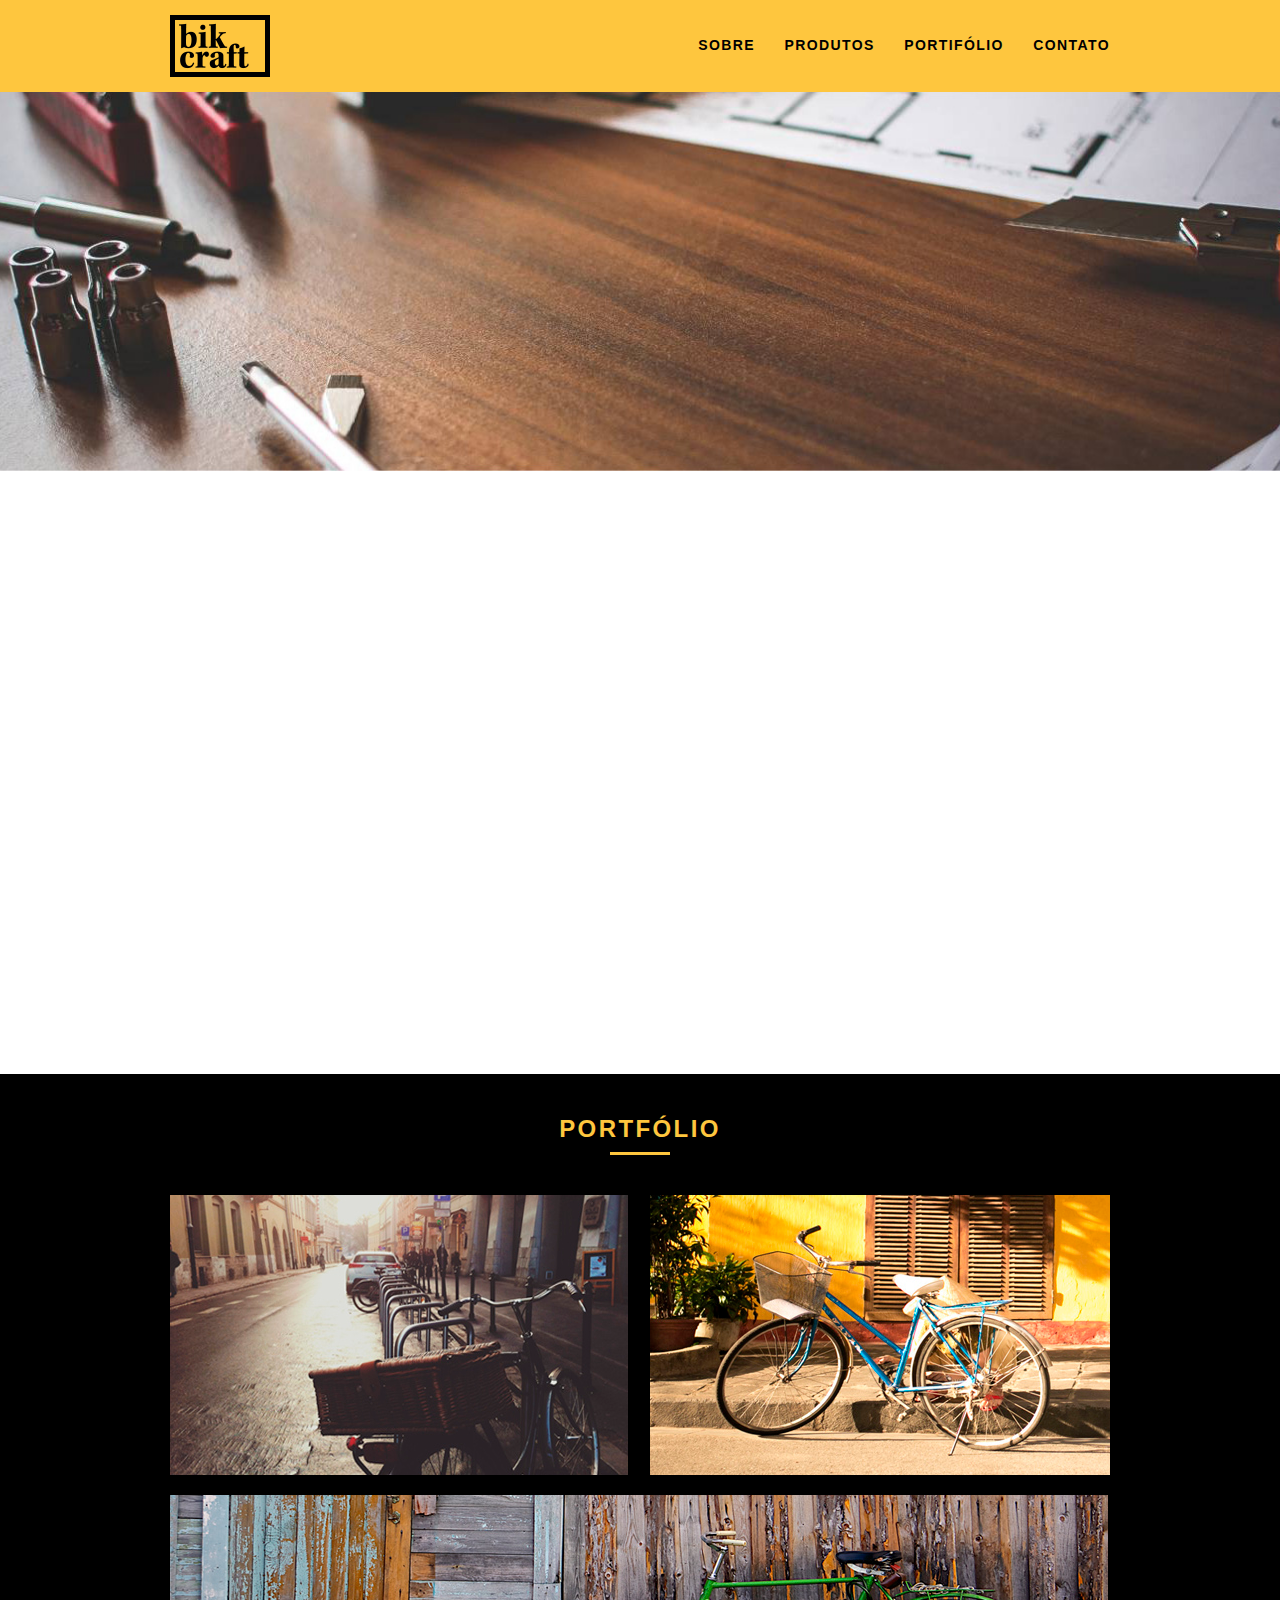
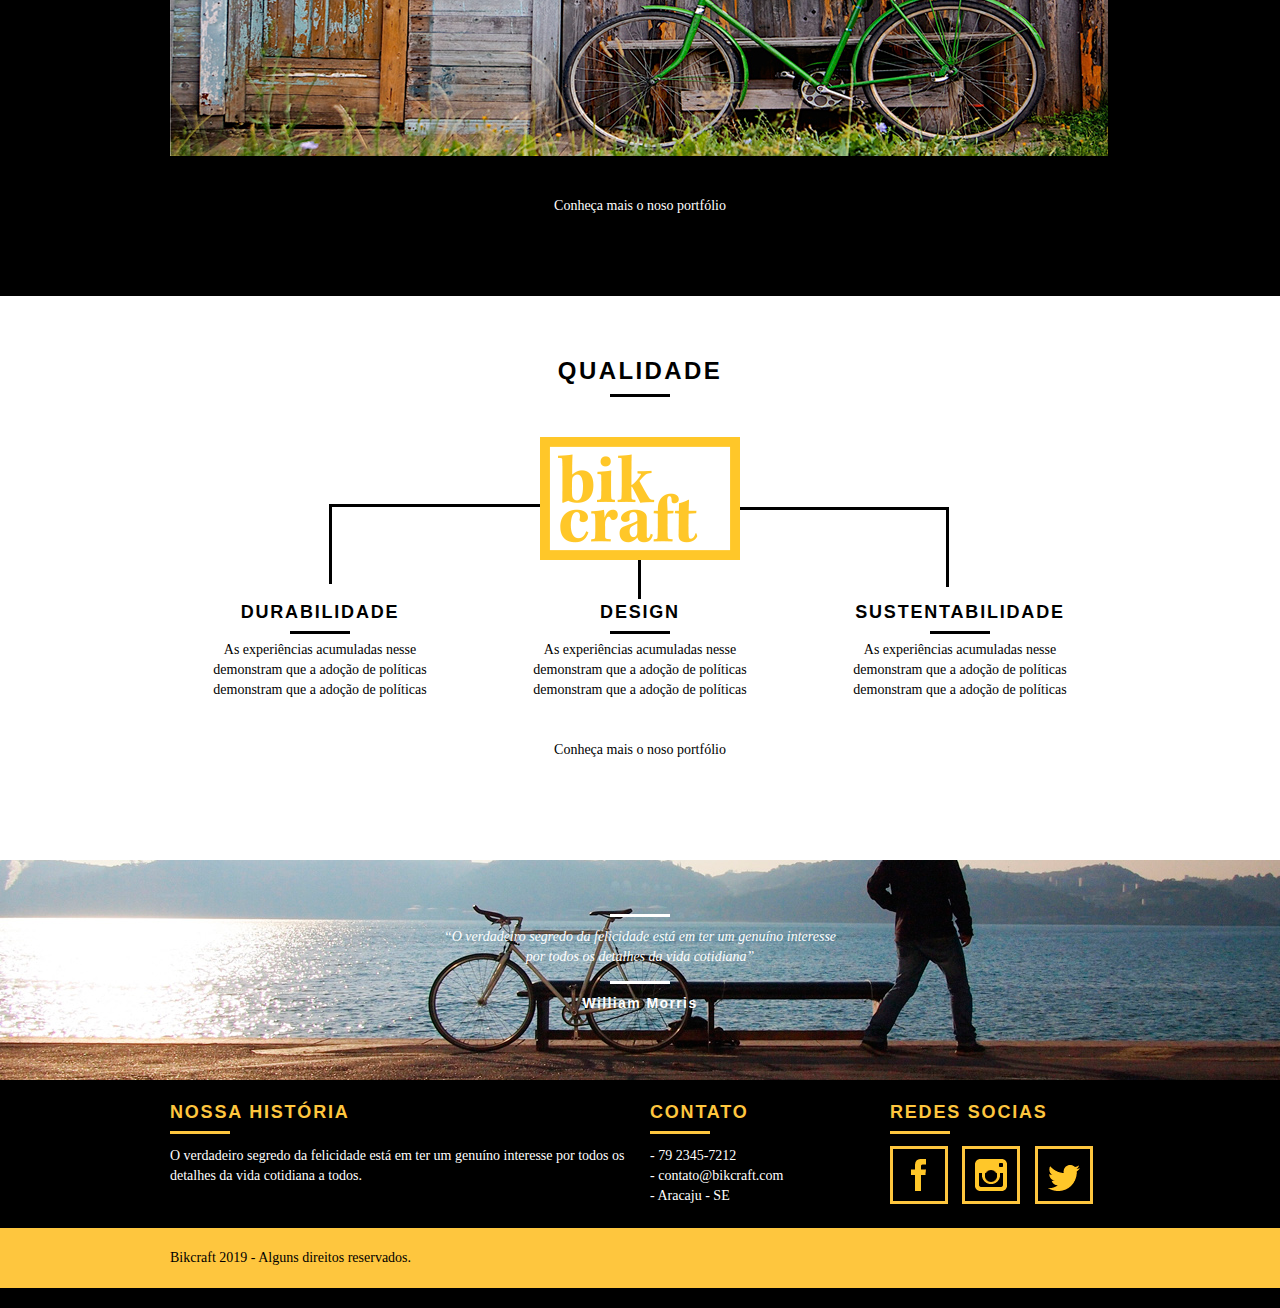
<file: index.html>
<!DOCTYPE html>
<html lang="pt-br">

<head>
    <meta charset="UTF-8">
    <meta name="viewport" content="width=device-width, initial-scale=1.0">
    <meta http-equiv="X-UA-Compatible" content="ie=edge">
    <title>Bikcraft - Bicicletas Personalizadas</title>
    <meta name="description" content="Compre a sua bicicleta personalizada na Bikcraft. 
    Possuímos modelos Passeio, Retrô e Esporte.">

    <meta property="og:type" content="website">
    <meta property="og:title" content="Bikcraft">
    <meta property="og:description" content="Compre a sua bicicleta personalizada na Bikcraft. 
    Possuímos modelos Passeio, Retrô e Esporte.">
    <meta property="og:url" content="http://Bikcraft.com">
    <meta property="og:image" content="http://Bikcraft.com/img/og-image">

    <meta name="viewport" content="width=device-width, initial-scale=1">

    <link rel="shortcut icon" type="image/x-icon" href="img/favicon.png">

    <link rel="stylesheet" type="text/css" href="css/style.css">
    <script src="js/libs/modernizr.custom.45655.js"></script>

</head>

<body>

    <header class="header">

        <div class="container">

            <a class="grid-4" href="index.html">
                <img src="img/bikcraft.png" alt="bikcraft">
            </a>

            <nav class=" grid-12 header_menu">
                <ul>
                    <li><a href="sobre.html">Sobre</a></li>
                    <li><a href="produtos.html">Produtos</a></li>
                    <li><a href="portfolio.html">Portifólio</a></li>
                    <li><a href="contato.html">Contato</a></li>
                </ul>
            </nav>
        </div>
    </header>

    <section class="introducao">

        <div class="container">
            <h1>Bicicletas Feitas a mão</h1>
            <blockquote class="quote-externo animated-blockquote fadeInDown">
                <p>“Não tenha nada em sua casa que você
                    não considere útil ou acredita ser bonito”</p>

                <cite>William Morris</cite>
            </blockquote>
            <a href="produtos.html" class="btn">Orçamento</a>
        </div>
    </section>

    <section class=" produtos container animar">
        <h2 class="subtitulo">Produtos</h2>
        <ul class="produtos_lista">

            <li class="grid-1-3">
                <div class="produtos_icone">
                    <img src="img/produtos/passeio.png" alt="Bikcraft passeio">
                </div>
                <h3>Passeio</h3>
                <p>As experiências acumuladas nesse demonstram que a adoção de políticas </p>
            </li>

            <li class="grid-1-3">
                <div class="produtos_icone">
                    <img src="img/produtos/esporte.png" alt="Bikcraft Esporte">
                </div>
                <h3>Esporte</h3>
                <p>As experiências acumuladas nesse demonstram que a adoção de políticas</p>
            </li>

            <li class="grid-1-3">
                <div class="produtos_icone">
                    <img src="img/produtos/retro.png" alt="Bikcraft Retro">
                </div>
                <h3>Retro</h3>
                <p>As experiências acumuladas nesse demonstram que a adoção de políticas</p>
            </li>

        </ul>

        <div class="call">
            <p>Clique aqui e veja os detalhes dos produtos</p>
            <a href="produtos.html" class="btn btn-preto">Produtos</a>
        </div>
    </section>
    <!-- Fecha Produtos -->

    <section class="portfolio">
        <div class="container">
            <h2 class="subtitulo">Portfólio</h2>
            <ul class="portfolio_lista">
                <li>
                    <div class="grid-8"><img src="img/portfolio/retro.jpg" alt="Bicicleta retro"></div>
                    <div class="grid-8"><img src="img/portfolio/passeio.jpg" alt="Bicicleta passeio"></div>
                    <div class="grid-16"><img src="img/portfolio/esporte.jpg" alt="Bicicleta esporte"></div>
                </li>
            </ul>

            <div class="call">
                <p>Conheça mais o noso portfólio</p>
                <a href="portfolio.html" class="btn">Portfólio</a>
            </div>

        </div>
    </section>

    <!--QUALIDADE -->

    <section class="qualidade container">
        <h2 class="subtitulo">Qualidade</h2>
        <img src="img/bikcraft-qualidade.png" alt="Qualidade">
        <ul class="qualidade_lista">
            <li class="grid-1-3">
                <h3>Durabilidade</h3>
                <p>As experiências acumuladas nesse demonstram que a adoção de políticas demonstram que a adoção de
                    políticas</p>
            </li>
            <li class="grid-1-3">
                <h3>Design</h3>
                <p>As experiências acumuladas nesse demonstram que a adoção de políticas demonstram que a adoção de
                    políticas</p>
            </li>
            <li class="grid-1-3">
                <h3>Sustentabilidade</h3>
                <p>As experiências acumuladas nesse demonstram que a adoção de políticas demonstram que a adoção de
                    políticas</p>
            </li>
        </ul>
        <div class="call">
            <p>Conheça mais o noso portfólio</p>
            <a href="sobre.html" class="btn btn-preto">Sobre</a>
        </div>
    </section>

    <div class="quebra">
        <blockquote class="quote-externo container">
            <p>“O verdadeiro segredo da felicidade está em ter um genuíno
                interesse por todos os detalhes da vida cotidiana”</p>
            <cite>William Morris</cite>
        </blockquote>
    </div>

    <footer>
        <div class="footer">

            <div class="container">

                <div class="grid-8 footer_historia">
                    <h3>Nossa História</h3>
                    <p>O verdadeiro segredo da felicidade está
                        em ter um genuíno interesse por todos
                        os detalhes da vida cotidiana a todos.</p>
                </div>

                <div class="grid-4 footer_contato">
                    <h3>Contato</h3>
                    <ul>
                        <li>- 79 2345-7212</li>
                        <li>- contato@bikcraft.com</li>
                        <li>- Aracaju - SE </li>
                    </ul>
                </div>
                <div class="grid-4 footer_redes">
                    <h3>Redes Socias</h3>
                    <ul>
                        <li><a href="http://facebook.com" target="_blank">
                                <img src="img/redes-sociais/facebook.png" alt="Facebook"></a></li>

                        <li><a href="http://instagram.com" target="_blank">
                                <img src="img/redes-sociais/instagram.png" alt="Instagram"></a></li>

                        <li><a href="http://twitter.com" target="_blank">
                                <img src="img/redes-sociais/twitter.png" alt="Twitter"></a></li>
                    </ul>
                </div>
            </div>

            <div class="copy">
                <div class="container">
                    <p class="grid-16">Bikcraft 2019 - Alguns direitos reservados.</p>
                </div>
            </div>
        </div>
    </footer>

    <!--JavaScript-->

    <script src="//ajax.googleapis.com/ajax/libs/jquery/1.11.2/jquery.min.js"></script>
    <script>window.jQuery || document.write('<script src="js/libs/jquery-1.11.2.min.js"><\/script>')</script>
    <script src="js/plugins.js"></script>
    <script src="js/main.js"></script>

</body>

</html>
</file>
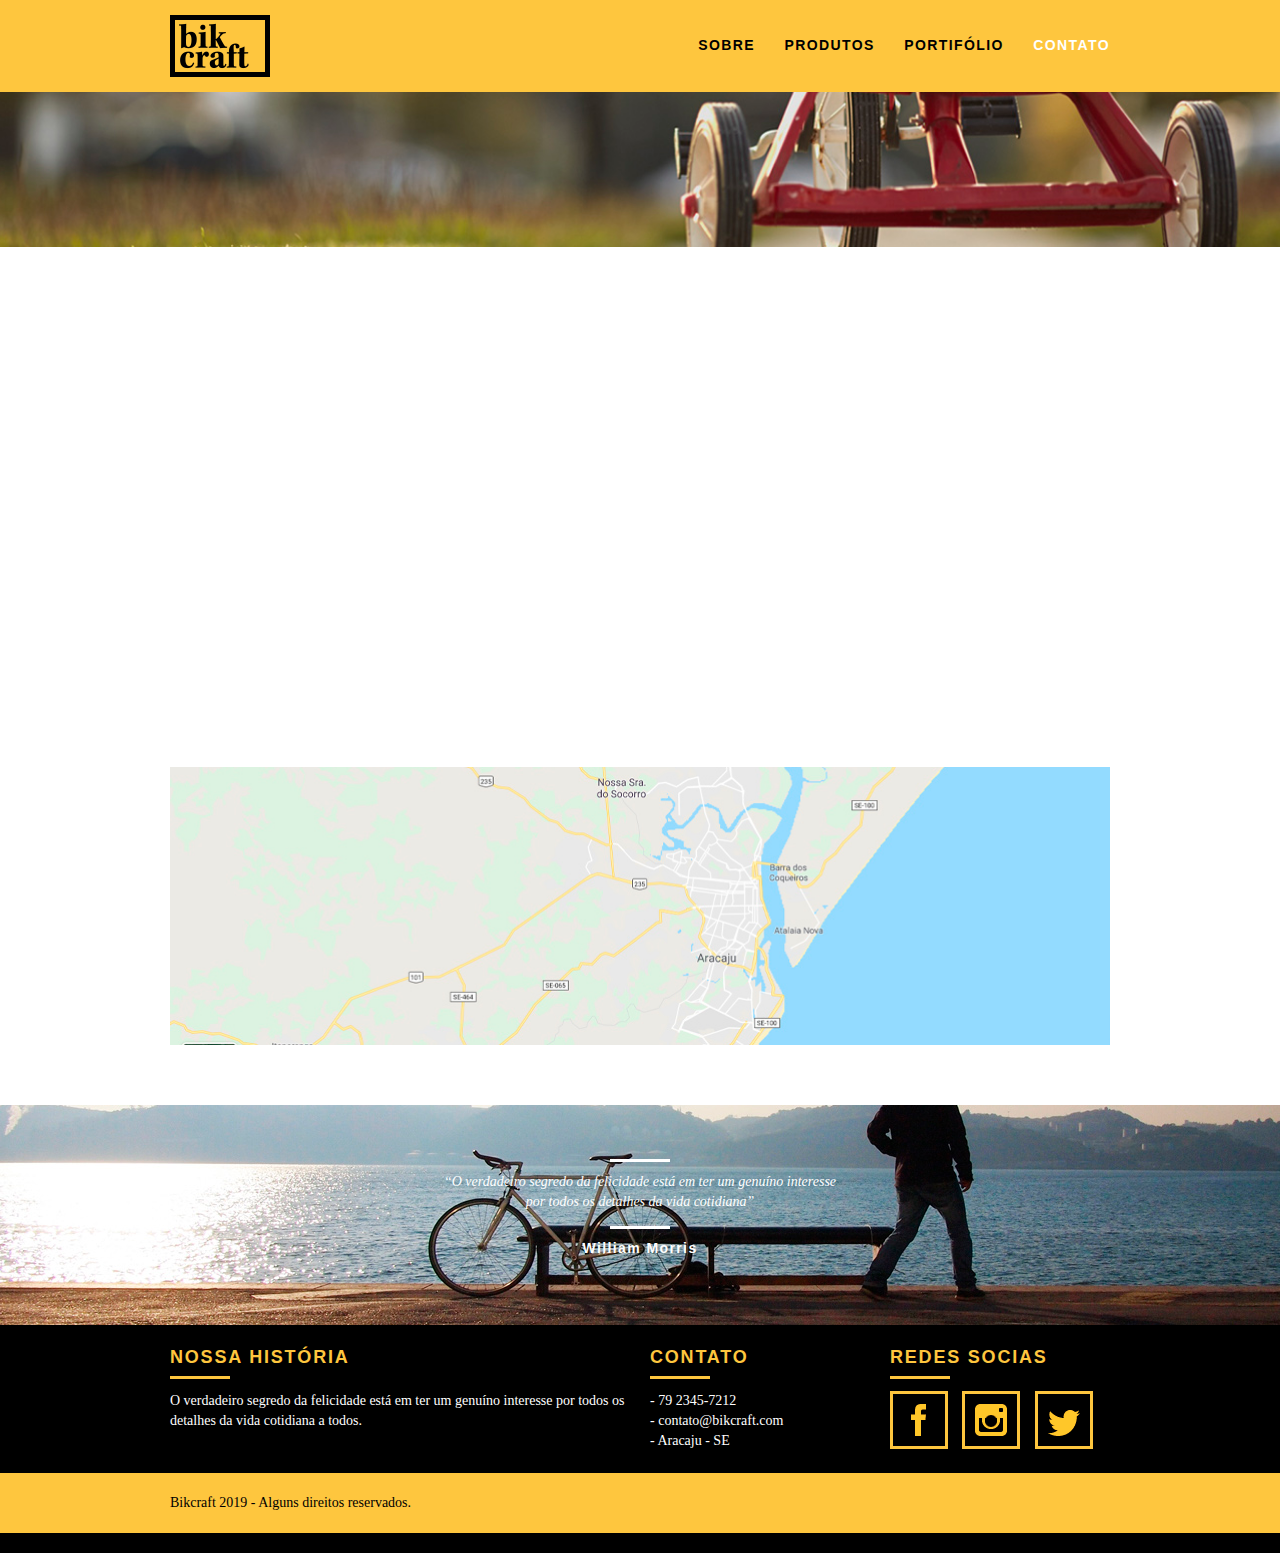
<file: contato.html>
<!DOCTYPE html>
<html lang="pt-br">

<head>
    <meta charset="UTF-8">
    <meta name="viewport" content="width=device-width, initial-scale=1.0">
    <meta http-equiv="X-UA-Compatible" content="ie=edge">
    <title>Bikcraft - Contato - 79 2345-7212</title>
    <meta name="description" content="Compre a sua bicicleta personalizada na Bikcraft. 
    Possuímos modelos Passeio, Retrô e Esporte.">

    <meta property="og:type" content="website">
    <meta property="og:title" content="Bikcraft - Contato - 79 2345-7212">
    <meta property="og:description" content="Compre a sua bicicleta personalizada na Bikcraft. 
    Possuímos modelos Passeio, Retrô e Esporte.">
    <meta property="og:url" content="http://Bikcraft.com/portfolio.html">
    <meta property="og:image" content="http://Bikcraft.com/img/og-image">

    <meta name="viewport" content="width=device-width, initial-scale=1">

    <link rel="shortcut icon" type="image/x-icon" href="img/favicon.png">

    <link rel="stylesheet" href="css/style.css">
    <script src="js/libs/modernizr.custom.45655.js"></script>
</head>

<body>

    <header class="header">

        <div class="container">

            <a class="grid-4" href="index.html">
                <img src="img/bikcraft.png" alt="bikcraft">
            </a>

            <nav class=" grid-12 header_menu">
                <ul>
                    <li><a href="sobre.html">Sobre</a></li>
                    <li><a href="produtos.html">Produtos</a></li>
                    <li><a href="portfolio.html">Portifólio</a></li>
                    <li><a href="contato.html" class="menu_ativo">Contato</a></li>
                </ul>
            </nav>
        </div>
    </header>

    <section class="introducao-interna interna_contato">

        <div class="container">
            <h1>Contato</h1>
            <p>Conheça todos os nossos produtos</p>
        </div>
    </section>


    <section class=" container contato animar-interno">
        <form action="" id="form_orcamento" class="grid-8 contato_form">
            <label for="nome">Nome</label>
            <input type="text" id="nome">
            <label for="email">E-mail</label>
            <input type="text" id="email">
            <label for="telefone">Telefone</label>
            <input type="text" id="telefone">
            <label for="espec">Especificações</label>
            <textarea name="" id="espec" cols="30" rows="10"></textarea>
            <button type="submit" class="btn btn-preto">Enviar</button>
        </form>

        <div class="grid-8 contato_dados">
            <h3>Dados</h3>
            <span>+79-9333-1111</span>
            <span>orçamento@bikcraft.com</span>
            <span>Rua São Pedro - Centro</span>
            <span>Aracaju - SE - Brasil</span>

            <h3>Redes Socias</h3>
            <ul>
                <li><a href="http://facebook.com" target="_blank">
                        <img src="img/redes-sociais/facebook.png" alt="Facebook"></a></li>

                <li><a href="http://instagram.com" target="_blank">
                        <img src="img/redes-sociais/instagram.png" alt="Instagram"></a></li>

                <li><a href="http://twitter.com" target="_blank">
                        <img src="img/redes-sociais/twitter.png" alt="Twitter"></a></li>
            </ul>
        </div>
    </section>

    <section class="container contato_mapa">
        <a href="http://google.com" target="_blank">
            <img src="img/mapa-contato.jpg" alt="Endereço Bikcraft" class="grid-16"></a>
    </section>

    <div class="quebra">
        <blockquote class="quote-externo container">
            <p>“O verdadeiro segredo da felicidade está em ter um genuíno
                interesse por todos os detalhes da vida cotidiana”</p>
            <cite>William Morris</cite>
        </blockquote>
    </div>

    <footer>
        <div class="footer">

            <div class="container">

                <div class="grid-8 footer_historia">
                    <h3>Nossa História</h3>
                    <p>O verdadeiro segredo da felicidade está
                        em ter um genuíno interesse por todos
                        os detalhes da vida cotidiana a todos.</p>
                </div>

                <div class="grid-4 footer_contato">
                    <h3>Contato</h3>
                    <ul>
                        <li>- 79 2345-7212</li>
                        <li>- contato@bikcraft.com</li>
                        <li>- Aracaju - SE </li>
                    </ul>
                </div>
                <div class="grid-4 footer_redes">
                    <h3>Redes Socias</h3>
                    <ul>
                        <li><a href="http://facebook.com" target="_blank">
                                <img src="img/redes-sociais/facebook.png" alt="Facebook"></a></li>

                        <li><a href="http://instagram.com" target="_blank">
                                <img src="img/redes-sociais/instagram.png" alt="Instagram"></a></li>

                        <li><a href="http://twitter.com" target="_blank">
                                <img src="img/redes-sociais/twitter.png" alt="Twitter"></a></li>
                    </ul>
                </div>
            </div>

            <div class="copy">
                <div class="container">
                    <p class="grid-16">Bikcraft 2019 - Alguns direitos reservados.</p>
                </div>
            </div>
        </div>
    </footer>

    <!--JavaScript-->
    <script src="//ajax.googleapis.com/ajax/libs/jquery/1.11.2/jquery.min.js"></script>
    <script>window.jQuery || document.write('<script src="js/libs/jquery-1.11.2.min.js"><\/script>')</script>
    <script src="js/plugins.js"></script>
    <script src="js/main.js"></script>
</body>

</html>
</file>
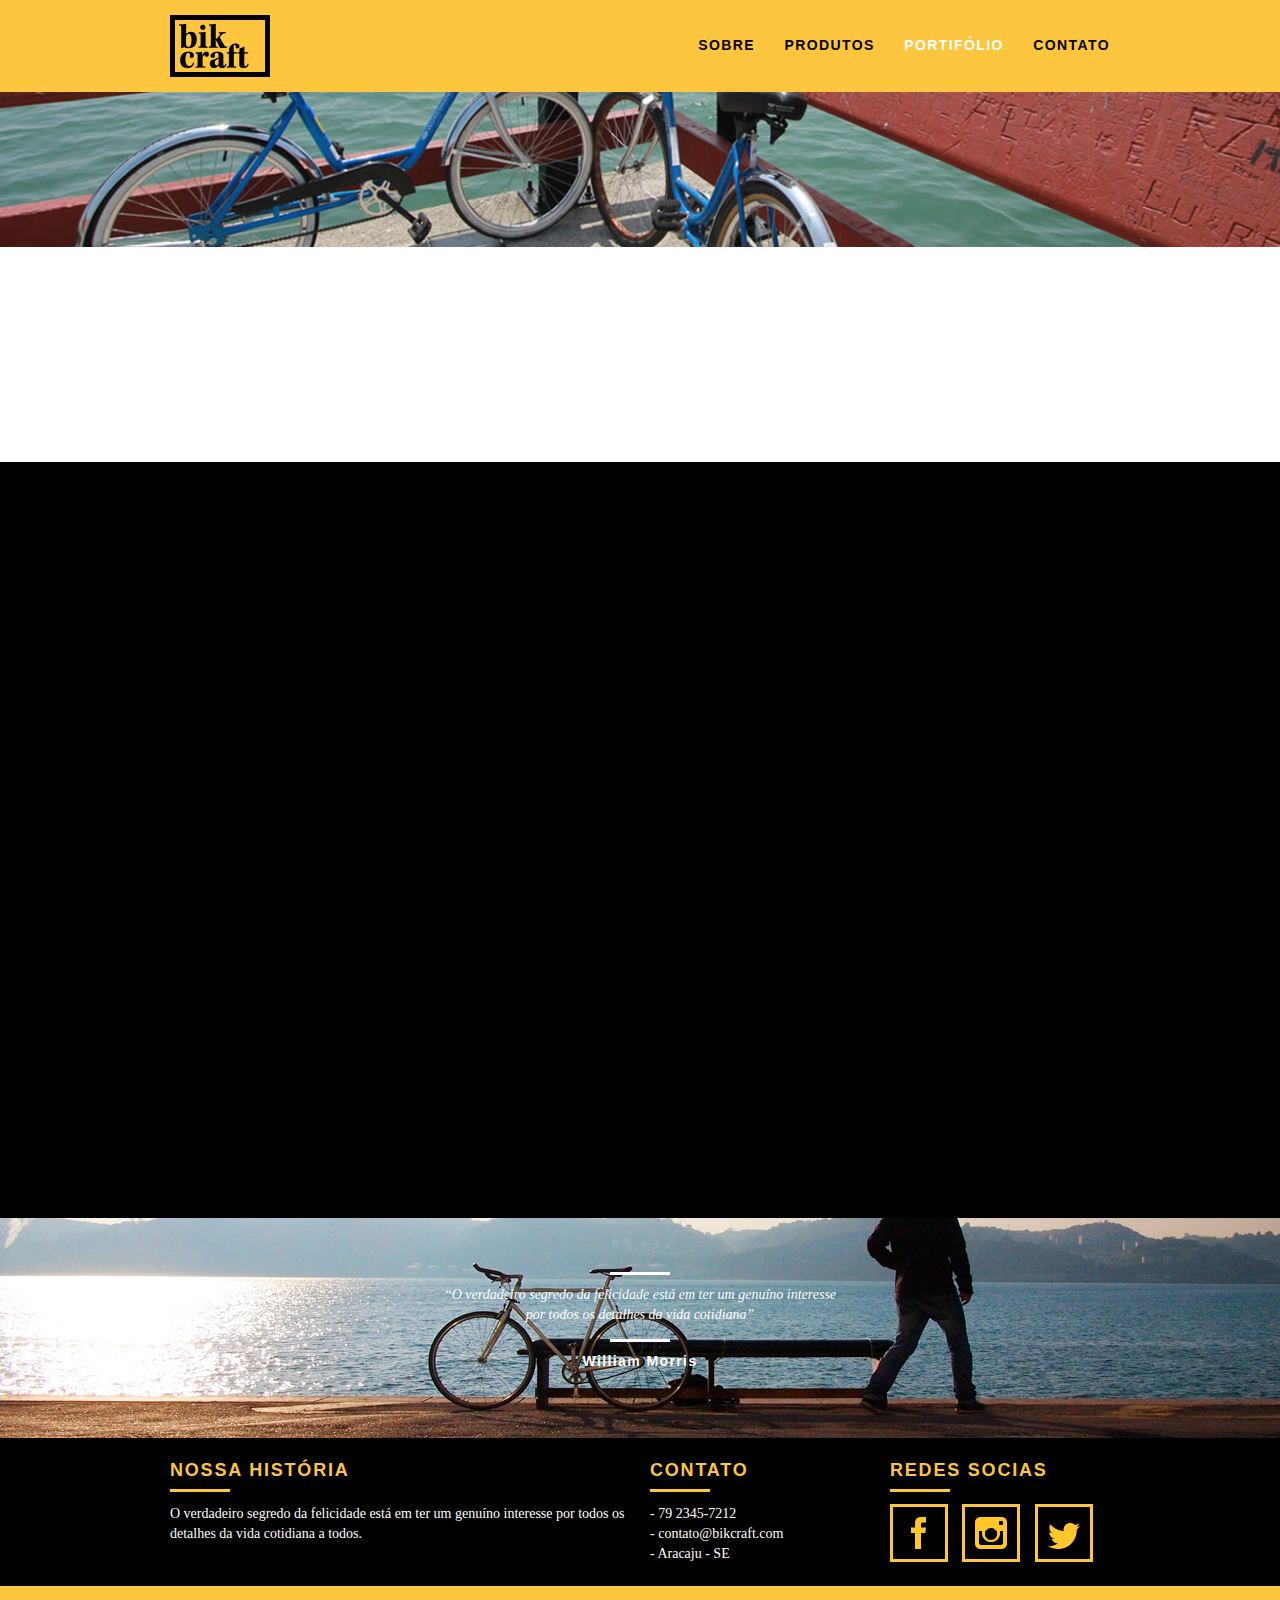
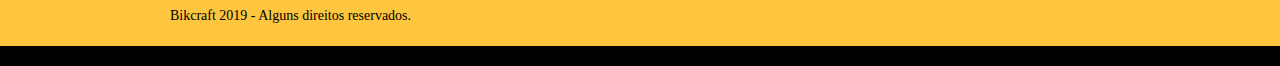
<file: portfolio.html>
<!DOCTYPE html>
<html lang="pt-br">

<head>
    <meta charset="UTF-8">
    <meta name="viewport" content="width=device-width, initial-scale=1.0">
    <meta http-equiv="X-UA-Compatible" content="ie=edge">
    <title>Bikcraft - Conheça o Portfólio de clientes</title>
    <meta name="description" content="Compre a sua bicicleta personalizada na Bikcraft. 
    Possuímos modelos Passeio, Retrô e Esporte.">

    <meta property="og:type" content="website">
    <meta property="og:title" content="Bikcraft - Conheça o Portfólio de clientes">
    <meta property="og:description" content="Compre a sua bicicleta personalizada na Bikcraft. 
    Possuímos modelos Passeio, Retrô e Esporte.">
    <meta property="og:url" content="http://Bikcraft.com/portfolio.html">
    <meta property="og:image" content="http://Bikcraft.com/img/og-image">

    <meta name="viewport" content="width=device-width, initial-scale=1">

    <link rel="shortcut icon" type="image/x-icon" href="img/favicon.png">

    <link rel="stylesheet" href="css/style.css">
    <script src="js/libs/modernizr.custom.45655.js"></script>
</head>

<body>

    <header class="header">

        <div class="container">

            <a class="grid-4" href="index.html">
                <img src="img/bikcraft.png" alt="bikcraft">
            </a>

            <nav class=" grid-12 header_menu">
                <ul>
                    <li><a href="sobre.html">Sobre</a></li>
                    <li><a href="produtos.html">Produtos</a></li>
                    <li><a href="portfolio.html" class="menu_ativo">Portifólio</a></li>
                    <li><a href="contato.html">Contato</a></li>
                </ul>
            </nav>
        </div>
    </header>

    <section class="introducao-interna interna_portfolio">

        <div class="container">
            <h1>Portfólio</h1>
            <p>Conheça os projetos que amamos mostrar</p>
        </div>
    </section>

    <section class="container animar-interno">
        <ul class="rslides">
            <li>
                <blockquote class="quote_clientes">
                    <p>A maioria do empenho em analisar a hegemonia do ambiente político nos obriga à análise do
                        levantamento das
                        variáveis
                        envolvidas a contribuição de um grupo.</p>
                    <cite>Barbara Moss</cite>
                </blockquote>
            </li>

            <li>
                <blockquote class="quote_clientes">
                    <p>Em analisar a hegemonia do ambiente político nos obriga à análise do levantamento das
                        variáveis
                        envolvidas a contribuição de um grupo.</p>
                    <cite>Julia Fanssois</cite>
                </blockquote>
            </li>

            <li>
                <blockquote class="quote_clientes">
                    <p>O ambiente politico empenho em analisar a hegemonia do ambiente político nos obriga à análise do
                        levantamento das envolvidas a contribuição de um grupo.</p>
                    <cite>Jilton Pinheiro</cite>
                </blockquote>
            </li>
        </ul>
    </section>


    <section class="portfolio">
        <div class="container animar">
            <h2 class="subtitulo">Portfólio</h2>
            <ul class="portfolio_lista rslides_portfolio">
                <li>
                    <div class="grid-8"><img src="img/portfolio/retro.jpg" alt="Bicicleta retro"></div>
                    <div class="grid-8"><img src="img/portfolio/passeio.jpg" alt="Bicicleta passeio"></div>
                    <div class="grid-16"><img src="img/portfolio/esporte.jpg" alt="Bicicleta esporte"></div>
                </li>
                <li>
                    <div class="grid-8"><img src="img/portfolio/passeio.jpg" alt="Bicicleta passeio"></div>
                    <div class="grid-8"><img src="img/portfolio/retro.jpg" alt="Bicicleta retro"></div>
                    <div class="grid-16"><img src="img/portfolio/esporte.jpg" alt="Bicicleta esporte"></div>
                </li>
            </ul>
        </div>
    </section>



    <div class="quebra">
        <blockquote class="quote-externo container">
            <p>“O verdadeiro segredo da felicidade está em ter um genuíno
                interesse por todos os detalhes da vida cotidiana”</p>
            <cite>William Morris</cite>
        </blockquote>
    </div>

    <footer>
        <div class="footer">

            <div class="container">

                <div class="grid-8 footer_historia">
                    <h3>Nossa História</h3>
                    <p>O verdadeiro segredo da felicidade está
                        em ter um genuíno interesse por todos
                        os detalhes da vida cotidiana a todos.</p>
                </div>

                <div class="grid-4 footer_contato">
                    <h3>Contato</h3>
                    <ul>
                        <li>- 79 2345-7212</li>
                        <li>- contato@bikcraft.com</li>
                        <li>- Aracaju - SE </li>
                    </ul>
                </div>
                <div class="grid-4 footer_redes">
                    <h3>Redes Socias</h3>
                    <ul>
                        <li><a href="http://facebook.com" target="_blank">
                                <img src="img/redes-sociais/facebook.png" alt="Facebook"></a></li>

                        <li><a href="http://instagram.com" target="_blank">
                                <img src="img/redes-sociais/instagram.png" alt="Instagram"></a></li>

                        <li><a href="http://twitter.com" target="_blank">
                                <img src="img/redes-sociais/twitter.png" alt="Twitter"></a></li>
                    </ul>
                </div>
            </div>

            <div class="copy">
                <div class="container">
                    <p class="grid-16">Bikcraft 2019 - Alguns direitos reservados.</p>
                </div>
            </div>
        </div>
    </footer>

    <!--JavaScript-->

    <script src="//ajax.googleapis.com/ajax/libs/jquery/1.11.2/jquery.min.js"></script>
    <script>window.jQuery || document.write('<script src="js/libs/jquery-1.11.2.min.js"><\/script>')</script>
    <script src="js/plugins.js"></script>
    <script src="js/main.js"></script>



</body>

</html>
</file>
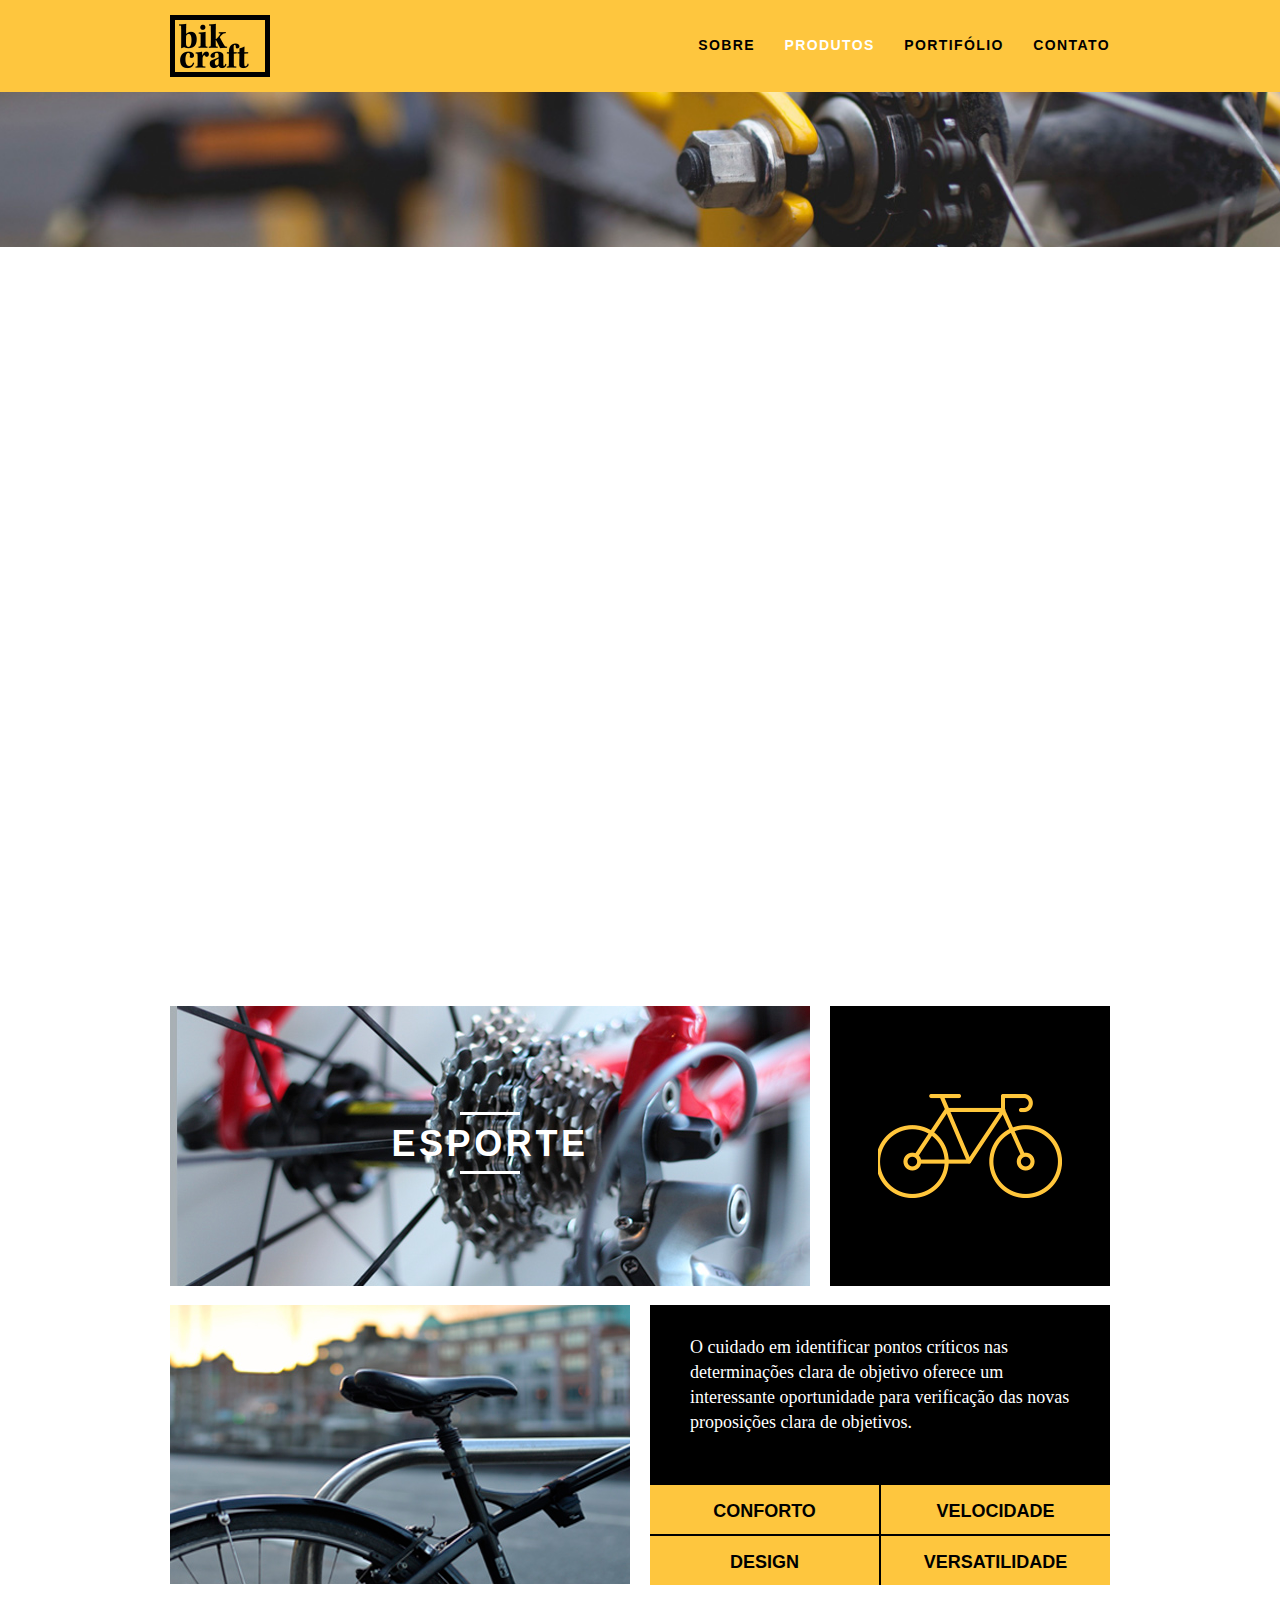
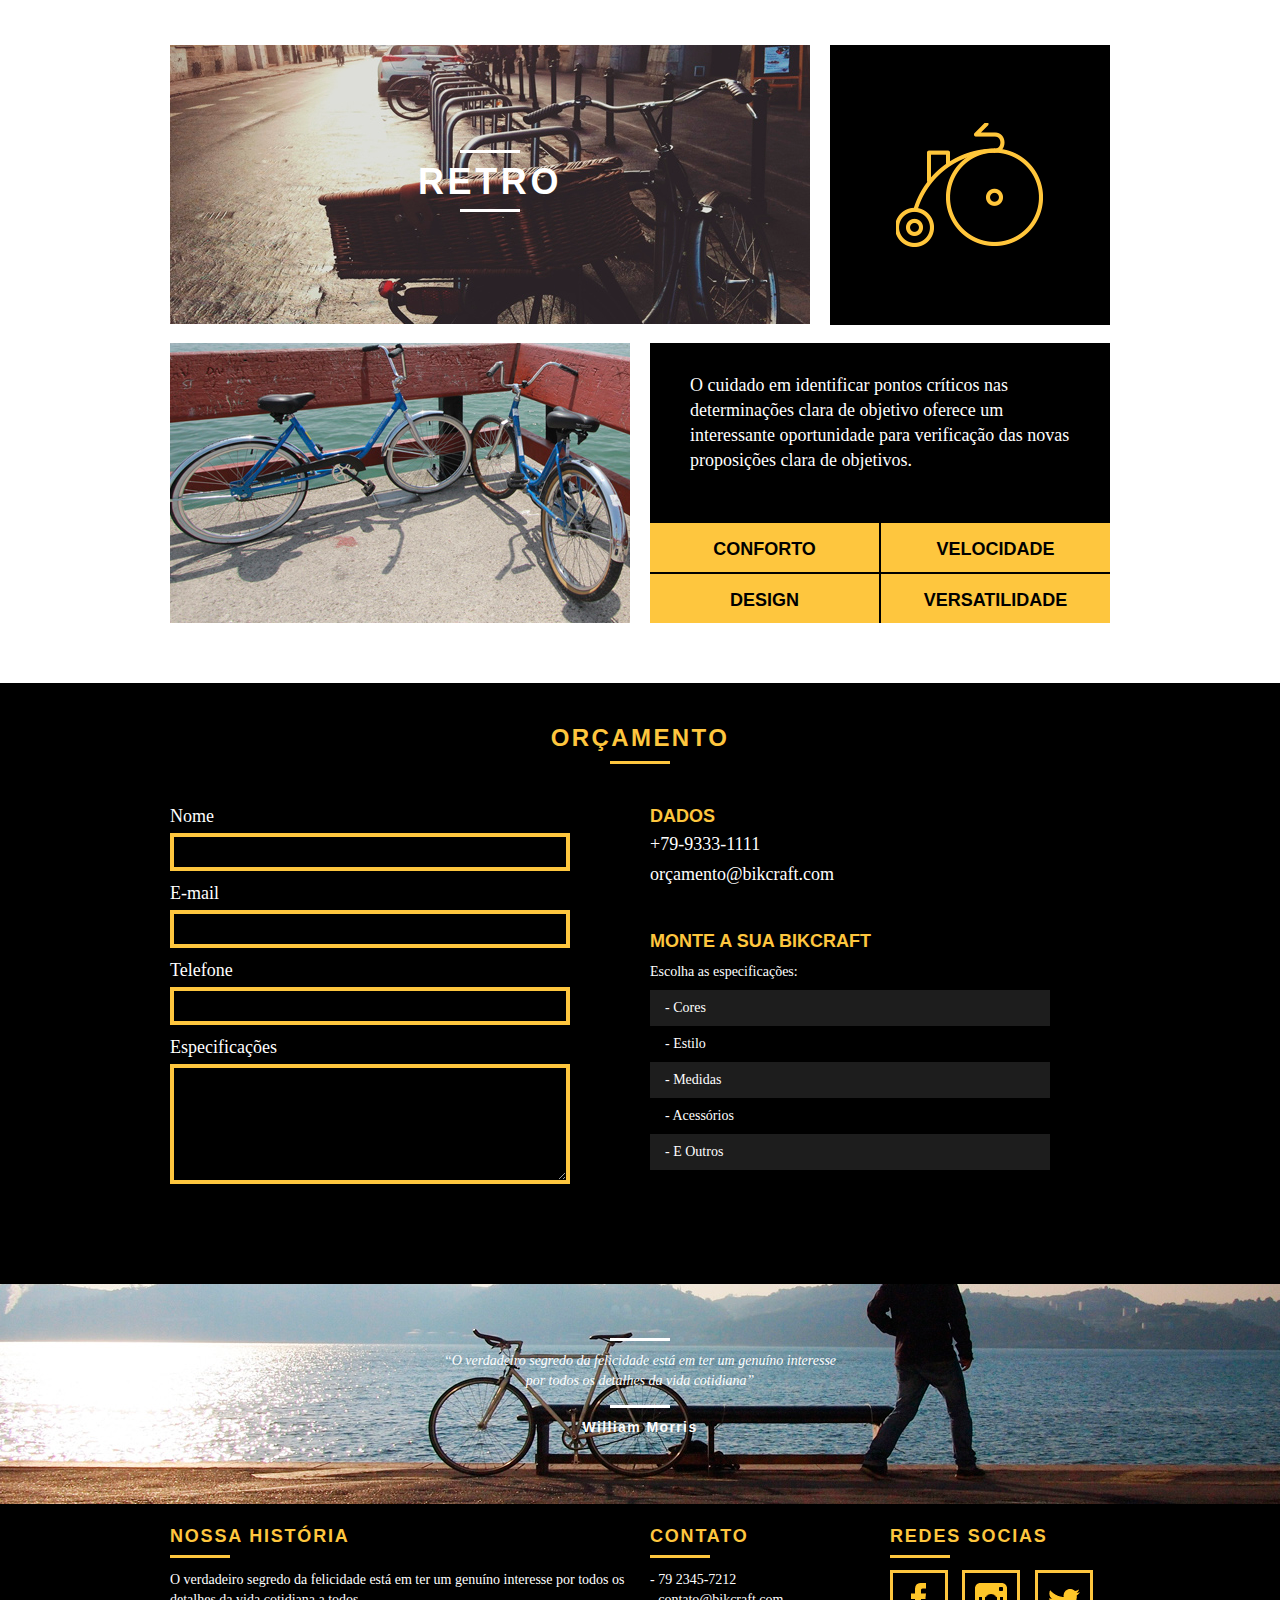
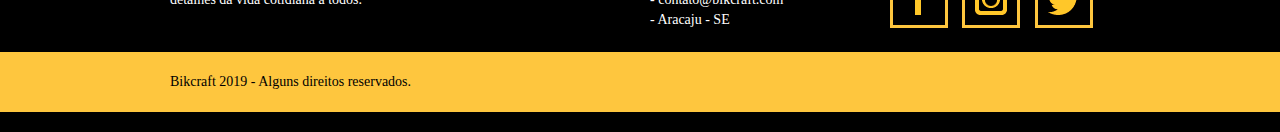
<file: produtos.html>
<!DOCTYPE html>
<html lang="pt-br">

<head>
    <meta charset="UTF-8">
    <meta name="viewport" content="width=device-width, initial-scale=1.0">
    <meta http-equiv="X-UA-Compatible" content="ie=edge">
    <title>Bikcraft - Conheça as linhas Passeio, Retrô e Esporte</title>
    <meta name="description" content="Compre a sua bicicleta personalizada na Bikcraft. 
    Possuímos modelos Passeio, Retrô e Esporte.">

    <meta property="og:type" content="website">
    <meta property="og:title" content="Bikcraft - Conheça as linhas Passeio, Retrô e Esporte">
    <meta property="og:description" content="Compre a sua bicicleta personalizada na Bikcraft. 
    Possuímos modelos Passeio, Retrô e Esporte.">
    <meta property="og:url" content="http://Bikcraft.com/produtos.html">
    <meta property="og:image" content="http://Bikcraft.com/img/og-image">

    <meta name="viewport" content="width=device-width, initial-scale=1">

    <link rel="shortcut icon" type="image/x-icon" href="img/favicon.png">

    <link rel="stylesheet" href="css/style.css">
    <script src="js/libs/modernizr.custom.45655.js"></script>
</head>

<body>

    <header class="header">

        <div class="container">

            <a class="grid-4" href="index.html">
                <img src="img/bikcraft.png" alt="bikcraft">
            </a>

            <nav class=" grid-12 header_menu">
                <ul>
                    <li><a href="sobre.html">Sobre</a></li>
                    <li><a href="produtos.html" class="menu_ativo">Produtos</a></li>
                    <li><a href="portfolio.html">Portifólio</a></li>
                    <li><a href="contato.html">Contato</a></li>
                </ul>
            </nav>
        </div>
    </header>

    <section class="introducao-interna interna_produtos">

        <div class="container">
            <h1>Produtos</h1>
            <p>Conheça todos os nossos produtos</p>
        </div>

    </section>

    <section class="container produtos produto_item animar-interno">
        <div class="grid-11"> <img src="img/produtos/bikcraft-passeio-1.jpg" alt="Bikcraft Passeio">
            <h2>Passeio</h2>
        </div>

        <div class="grid-5 produto_icone">
            <img src="img/produtos/passeio.png" alt="Passeio"></div>

        <div class="grid-8">
            <img src="img/produtos/bikcraft-passeio-2.jpg" alt="Bikcraft Passeio"></div>

        <div class="grid-8 produto_info">
            <p>O cuidado em identificar pontos críticos nas determinações clara de objetivo oferece um interessante
                oportunidade para verificação das novas proposições clara de objetivos. </p>
            <ul>
                <li>conforto</li>
                <li>velocidade</li>
                <li>design</li>
                <li>versatilidade</li>
            </ul>
        </div>
    </section>

    <section class="container produto_item">
        <div class="grid-11"> <img src="img/produtos/bikcraft-esporte-1.jpg" alt="Bikcraft Esporte">
            <h2>Esporte</h2>
        </div>

        <div class="grid-5 produto_icone">
            <img src="img/produtos/esporte.png" alt="Esporte"></div>

        <div class="grid-8">
            <img src="img/produtos/bikcraft-esporte-2.jpg" alt="Bikcraft Esporte"></div>

        <div class="grid-8 produto_info">
            <p>O cuidado em identificar pontos críticos nas determinações clara de objetivo oferece um interessante
                oportunidade para verificação das novas proposições clara de objetivos. </p>
            <ul>
                <li>conforto</li>
                <li>velocidade</li>
                <li>design</li>
                <li>versatilidade</li>
            </ul>
        </div>
    </section>

    <section class="container produto_item">
        <div class="grid-11"> <img src="img/produtos/bikcraft-retro-1.jpg" alt="Bikcraft Retro">
            <h2>Retro</h2>
        </div>

        <div class="grid-5 produto_icone">
            <img src="img/produtos/retro.png" alt="Retro"></div>

        <div class="grid-8">
            <img src="img/produtos/bikcraft-retro-2.jpg" alt="Bikcraft Retro"></div>

        <div class="grid-8 produto_info">
            <p>O cuidado em identificar pontos críticos nas determinações clara de objetivo oferece um interessante
                oportunidade para verificação das novas proposições clara de objetivos. </p>
            <ul>
                <li>conforto</li>
                <li>velocidade</li>
                <li>design</li>
                <li>versatilidade</li>
            </ul>
        </div>
    </section>

    <section class="orcamento">
        <div class="container">
            <h2 class="subtitulo">Orçamento</h2>
            <form action="" id="form_orcamento" class=" form grid-8">
                <label for="nome">Nome</label>
                <input type="text" id="nome">
                <label for="email">E-mail</label>
                <input type="text" id="email">
                <label for="telefone">Telefone</label>
                <input type="text" id="telefone">
                <label for="espec">Especificações</label>
                <textarea name="" id="espec" cols="30" rows="10"></textarea>
                <button type="submit" class="btn">Enviar</button>
            </form>

            <div class="grid-8 orcamento_dados">
                <h3>Dados</h3>
                <span>+79-9333-1111</span>
                <span>orçamento@bikcraft.com</span>

                <h3>Monte a sua Bikcraft</h3>
                <p>Escolha as especificações:</p>
                <ul>
                    <li>- Cores</li>
                    <li>- Estilo</li>
                    <li>- Medidas</li>
                    <li>- Acessórios</li>
                    <li>- E Outros</li>
                </ul>
            </div>
        </div>
    </section>

    <div class="quebra">
        <blockquote class="quote-externo container">
            <p>“O verdadeiro segredo da felicidade está em ter um genuíno
                interesse por todos os detalhes da vida cotidiana”</p>
            <cite>William Morris</cite>
        </blockquote>
    </div>

    <footer>
        <div class="footer">

            <div class="container">

                <div class="grid-8 footer_historia">
                    <h3>Nossa História</h3>
                    <p>O verdadeiro segredo da felicidade está
                        em ter um genuíno interesse por todos
                        os detalhes da vida cotidiana a todos.</p>
                </div>

                <div class="grid-4 footer_contato">
                    <h3>Contato</h3>
                    <ul>
                        <li>- 79 2345-7212</li>
                        <li>- contato@bikcraft.com</li>
                        <li>- Aracaju - SE </li>
                    </ul>
                </div>
                <div class="grid-4 footer_redes">
                    <h3>Redes Socias</h3>
                    <ul>
                        <li><a href="http://facebook.com" target="_blank">
                                <img src="img/redes-sociais/facebook.png" alt="Facebook"></a></li>

                        <li><a href="http://instagram.com" target="_blank">
                                <img src="img/redes-sociais/instagram.png" alt="Instagram"></a></li>

                        <li><a href="http://twitter.com" target="_blank">
                                <img src="img/redes-sociais/twitter.png" alt="Twitter"></a></li>
                    </ul>
                </div>
            </div>

            <div class="copy">
                <div class="container">
                    <p class="grid-16">Bikcraft 2019 - Alguns direitos reservados.</p>
                </div>
            </div>
        </div>
    </footer>

    <!--JavaScript-->

    <script src="//ajax.googleapis.com/ajax/libs/jquery/1.11.2/jquery.min.js"></script>
    <script>window.jQuery || document.write('<script src="js/libs/jquery-1.11.2.min.js"><\/script>')</script>
    <script src="js/plugins.js"></script>
    <script src="js/main.js"></script>
</body>

</html>
</file>
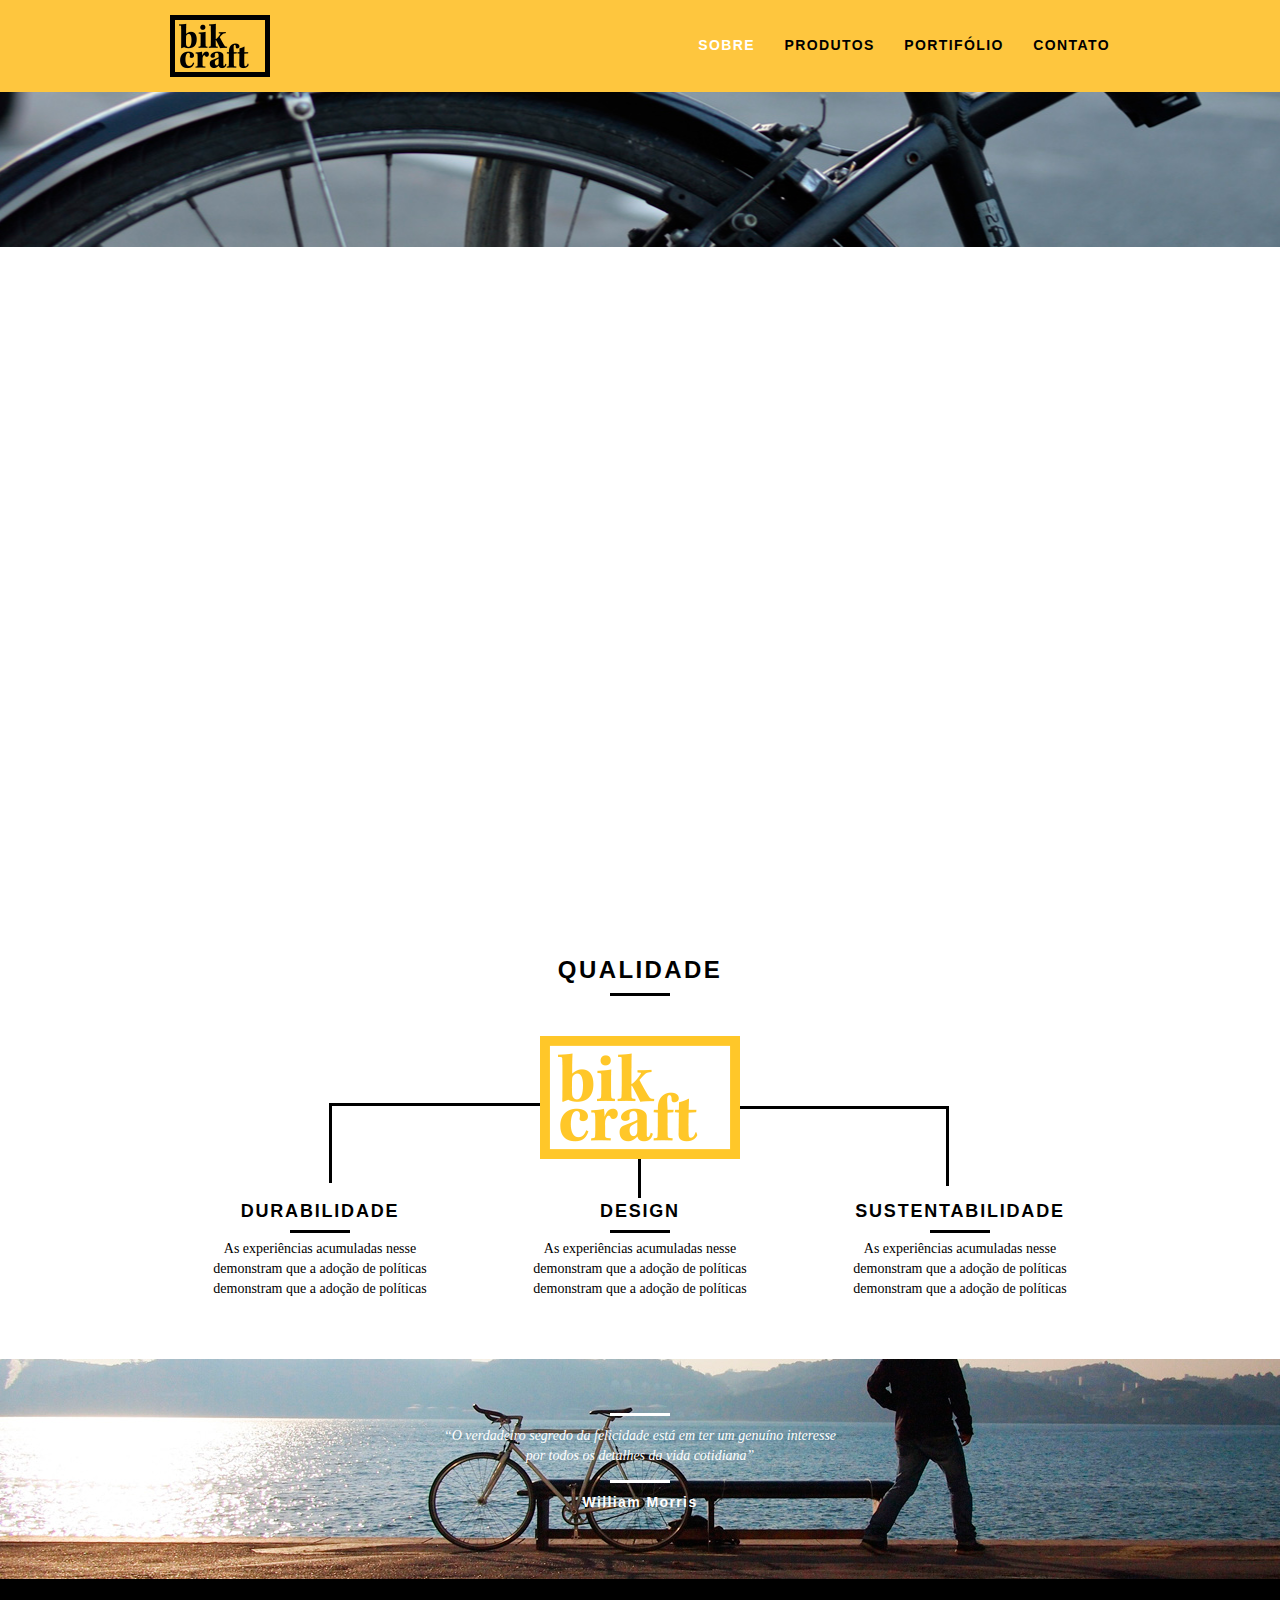
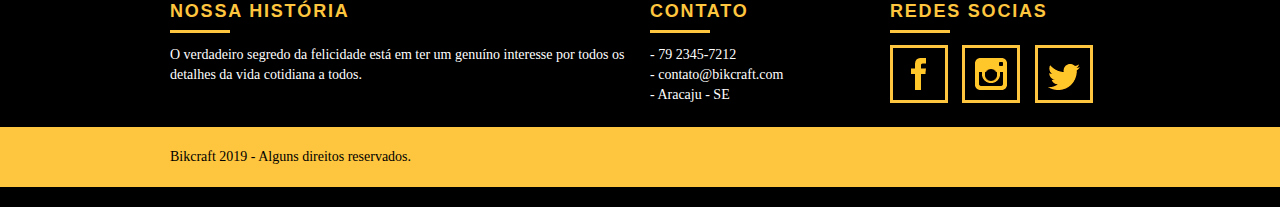
<file: sobre.html>
<!DOCTYPE html>
<html lang="pt-br">

<head>
    <meta charset="UTF-8">
    <meta name="viewport" content="width=device-width, initial-scale=1.0">
    <meta http-equiv="X-UA-Compatible" content="ie=edge">
    <title>Bikcraft - Sobre - Saiba mais sobre a gente</title>
    <meta name="description" content="Compre a sua bicicleta personalizada na Bikcraft. 
    Possuímos modelos Passeio, Retrô e Esporte.">

    <meta property="og:type" content="website">
    <meta property="og:title" content="Bikcraft - Saiba mais sobre a gente">
    <meta property="og:description" content="Compre a sua bicicleta personalizada na Bikcraft. 
    Possuímos modelos Passeio, Retrô e Esporte.">
    <meta property="og:url" content="http://Bikcraft.com/sobre.html">
    <meta property="og:image" content="http://Bikcraft.com/img/og-image">

    <meta name="viewport" content="width=device-width, initial-scale=1">

    <link rel="shortcut icon" type="image/x-icon" href="img/favicon.png">

    <link rel="stylesheet" href="css/style.css">
    <script src="js/libs/modernizr.custom.45655.js"></script>
</head>

<body>

    <header class="header">

        <div class="container">

            <a class="grid-4" href="index.html">
                <img src="img/bikcraft.png" alt="bikcraft">
            </a>

            <nav class=" grid-12 header_menu">
                <ul>
                    <li><a href="sobre.html" class="menu_ativo">Sobre</a></li>
                    <li><a href="produtos.html">Produtos</a></li>
                    <li><a href="portfolio.html">Portifólio</a></li>
                    <li><a href="contato.html">Contato</a></li>
                </ul>
            </nav>
        </div>
    </header>

    <section class="introducao-interna interna_sobre">

        <div class="container">
            <h1>Sobre</h1>
            <p>Conheça mais sobre a bikcraft</p>
        </div>

    </section>

    <section class="missao_sobre container animar-interno">
        <div class="grid-10">
            <h2 class="subtitulo-interno">História, Missão e Visão</h2>
            <p>Evidentemente, o consenso sobre a necessidade de qualificação talvez venha a ressaltar a relatividade dos
                níveis de motivação departamental a relatividade dos níveis de motivação .</p>

            <p> Evidentemente, o consenso sobre a necessidade de qualificação talvez venha a ressaltar a relatividade
                dos níveis de motivação departamental a relatividade dos níveis de motivação .</p>
        </div>
        <div class="grid-6">
            <h2 class="subtitulo-interno">Valores</h2>
            <ul>
                <li>- Qualidade no processo com</li>
                <li>- Foco no cliente sem perder a</li>
                <li>- Diversão preservando a</li>
                <li>- Natureza com sustentabilidade</li>
            </ul>
        </div>

        <div class="grid-16 foto-equipe">
            <img src="img/equipe-bikcraft.jpg" alt="Equipe Bikcraft">
        </div>

    </section>


    <section class="qualidade container">
        <h2 class="subtitulo">Qualidade</h2>
        <img src="img/bikcraft-qualidade.png" alt="Qualidade">
        <ul class="qualidade_lista">
            <li class="grid-1-3">
                <h3>Durabilidade</h3>
                <p>As experiências acumuladas nesse demonstram que a adoção de políticas demonstram que a adoção de
                    políticas</p>
            </li>
            <li class="grid-1-3">
                <h3>Design</h3>
                <p>As experiências acumuladas nesse demonstram que a adoção de políticas demonstram que a adoção de
                    políticas</p>
            </li>
            <li class="grid-1-3">
                <h3>Sustentabilidade</h3>
                <p>As experiências acumuladas nesse demonstram que a adoção de políticas demonstram que a adoção de
                    políticas</p>
            </li>
        </ul>
    </section>

    <div class="quebra">
        <blockquote class="quote-externo container">
            <p>“O verdadeiro segredo da felicidade está em ter um genuíno
                interesse por todos os detalhes da vida cotidiana”</p>
            <cite>William Morris</cite>
        </blockquote>
    </div>

    <footer>
        <div class="footer">

            <div class="container">

                <div class="grid-8 footer_historia">
                    <h3>Nossa História</h3>
                    <p>O verdadeiro segredo da felicidade está
                        em ter um genuíno interesse por todos
                        os detalhes da vida cotidiana a todos.</p>
                </div>

                <div class="grid-4 footer_contato">
                    <h3>Contato</h3>
                    <ul>
                        <li>- 79 2345-7212</li>
                        <li>- contato@bikcraft.com</li>
                        <li>- Aracaju - SE </li>
                    </ul>
                </div>
                <div class="grid-4 footer_redes">
                    <h3>Redes Socias</h3>
                    <ul>
                        <li><a href="http://facebook.com" target="_blank">
                                <img src="img/redes-sociais/facebook.png" alt="Facebook"></a></li>

                        <li><a href="http://instagram.com" target="_blank">
                                <img src="img/redes-sociais/instagram.png" alt="Instagram"></a></li>

                        <li><a href="http://twitter.com" target="_blank">
                                <img src="img/redes-sociais/twitter.png" alt="Twitter"></a></li>
                    </ul>
                </div>
            </div>

            <div class="copy">
                <div class="container">
                    <p class="grid-16">Bikcraft 2019 - Alguns direitos reservados.</p>
                </div>
            </div>
        </div>
    </footer>

    <!--JavaScript-->

    <script src="//ajax.googleapis.com/ajax/libs/jquery/1.11.2/jquery.min.js"></script>
    <script>window.jQuery || document.write('<script src="js/libs/jquery-1.11.2.min.js"><\/script>')</script>
    <script src="js/plugins.js"></script>
    <script src="js/main.js"></script>
</body>

</html>
</file>
<file: css/style.css>
html{font-family:sans-serif;-ms-text-size-adjust:100%;-webkit-text-size-adjust:100%}body{margin:0}article,aside,details,figcaption,figure,footer,header,hgroup,main,menu,nav,section,summary{display:block}audio,canvas,progress,video{display:inline-block;vertical-align:baseline}audio:not([controls]){display:none;height:0}[hidden],template{display:none}a{background-color:transparent}a:active,a:hover{outline:0}abbr[title]{border-bottom:1px dotted}b,strong{font-weight:700}dfn{font-style:italic}h1{font-size:2em;margin:.67em 0}mark{background:#ff0;color:#000}small{font-size:80%}sub,sup{font-size:75%;line-height:0;position:relative;vertical-align:baseline}sup{top:-.5em}sub{bottom:-.25em}img{border:0}svg:not(:root){overflow:hidden}figure{margin:1em 40px}hr{-moz-box-sizing:content-box;box-sizing:content-box;height:0}pre{overflow:auto}code,kbd,pre,samp{font-family:monospace,monospace;font-size:1em}button,input,optgroup,select,textarea{color:inherit;font:inherit;margin:0}button{overflow:visible}button,select{text-transform:none}button,html input[type="button"],/* 1 */
input[type="reset"],input[type="submit"]{-webkit-appearance:button;cursor:pointer}button[disabled],html input[disabled]{cursor:default}button::-moz-focus-inner,input::-moz-focus-inner{border:0;padding:0}input{line-height:normal}input[type="checkbox"],input[type="radio"]{box-sizing:border-box;padding:0}input[type="number"]::-webkit-inner-spin-button,input[type="number"]::-webkit-outer-spin-button{height:auto}input[type="search"]{-webkit-appearance:textfield;-moz-box-sizing:content-box;-webkit-box-sizing:content-box;box-sizing:content-box}input[type="search"]::-webkit-search-cancel-button,input[type="search"]::-webkit-search-decoration{-webkit-appearance:none}fieldset{border:1px solid silver;margin:0 2px;padding:.35em .625em .75em}legend{border:0;padding:0}textarea{overflow:auto}optgroup{font-weight:700}table{border-collapse:collapse;border-spacing:0}td,th{padding:0}a{text-decoration:none}ol,ul{list-style:none}html,body,div,span,iframe,h1,h2,h3,h4,h5,h6,p,blockquote,a,em,img,dl,dt,dd,ol,ul,li,fieldset,form,label,legend,article,footer,header,nav,section,main{margin:0;padding:0;border:0;vertical-align:baseline}h1,h2,h3,h4,h5,h6,p,a,ul{font-size:1em;font-weight:400}*,:before,:after{-webkit-box-sizing:border-box;-moz-box-sizing:border-box;box-sizing:border-box}.container{width:960px;margin:0 auto;padding:0;position:relative}.container:after,.container:before{content:" ";display:table}.container:after{clear:both}.grid-1,.grid-2,.grid-3,.grid-4,.grid-5,.grid-6,.grid-7,.grid-8,.grid-9,.grid-10,.grid-11,.grid-12,.grid-13,.grid-14,.grid-15,.grid-16,.grid-1-3{float:left;margin-left:10px;margin-right:10px}.grid-1{width:40px}.grid-2{width:100px}.grid-3{width:160px}.grid-4{width:220px}.grid-5{width:280px}.grid-6{width:340px}.grid-7{width:400px}.grid-8{width:460px}.grid-9{width:520px}.grid-10{width:580px}.grid-11{width:640px}.grid-12{width:700px}.grid-13{width:760px}.grid-14{width:820px}.grid-15{width:880px}.grid-16{width:940px}.grid-1-3{width:300px}@media only screen and (min-width: 768px) and (max-width: 959px){.container{width:768px}.grid-1{width:28px}.grid-2{width:76px}.grid-3{width:124px}.grid-4{width:172px}.grid-5{width:220px}.grid-6{width:268px}.grid-7{width:316px}.grid-8{width:364px}.grid-9{width:412px}.grid-10{width:460px}.grid-11{width:508px}.grid-12{width:556px}.grid-13{width:604px}.grid-14{width:652px}.grid-15{width:700px}.grid-16{width:748px}.grid-1-3{width:236px}.produtos_icone img{margin-top:20px;margin-left:-25px}}@media only screen and (max-width: 767px){.container{width:300px}.grid-1,.grid-2,.grid-3,.grid-4,.grid-5,.grid-6,.grid-7,.grid-8,.grid-9,.grid-10,.grid-11,.grid-12,.grid-13,.grid-14,.grid-15,.grid-16,.grid-1-3{width:300px;margin-bottom:20px;float:none}}body{font-family:Arial,Helvetica,sans-serif}p{font-family:Georgia,'Times New Roman',Times,serif;font-size:14px;line-height:20px}img{display:block;max-width:100%}.btn{border:3px solid #fec63e;padding:10px 30px;color:#fec63e;font-size:14px;line-height:20px;text-transform:uppercase;letter-spacing:.1em;font-weight:700;transition:all .6s ease-in}.btn:hover{color:#fff;border-color:#fff}.btn.btn-preto:hover{color:#000;border-color:#000}.subtitulo{font-size:24px;line-height:30px;font-weight:700;letter-spacing:.1em;color:#000;text-transform:uppercase;text-align:center;margin-bottom:40px}.subtitulo:after{content:"";display:block;width:60px;height:3px;background:#000;margin:8px auto}.subtitulo-interno{font-size:24px;line-height:30px;font-weight:700;letter-spacing:.1em;color:#000;text-transform:uppercase;margin-bottom:20px}.subtitulo-interno:after{content:"";display:block;width:60px;height:3px;background:#000;margin:8px 0}.header{position:fixed;top:0;width:100%;background:#fec63e;padding:15px 0;z-index:10}.header_menu{text-align:right}.header_menu ul li{display:inline-block;margin-left:25px;margin-top:20px}.header_menu ul li a{color:#000;font-weight:700;text-transform:uppercase;letter-spacing:.1em;font-size:14px;line-height:20px;padding:10px 0;transition:all .6s ease-in}.header_menu ul li a:hover{color:#fff}.header_menu ul li a.menu_ativo{color:#fff}.introducao{width:100%;height:380px;background:url(../img/bg.jpg) no-repeat center;background-size:cover;margin-top:91px;text-align:center;padding-top:80px}.introducao h1{font-size:48px;color:#fff;font-weight:700;text-transform:uppercase}.quote-externo{max-width:320px;margin:0 auto;color:#fff;margin-bottom:40px}.quote-externo p{font-style:italic}.quote-externo cite{font-style:normal;font-weight:700;font-size:14px;letter-spacing:.1em}.quote-externo p:before,.quote-externo p::after{content:"";display:block;width:60px;height:3px;background:#fff;margin:14px auto 10px}.introducao-interna{width:100%;margin-top:91px;height:156px;text-align:center;color:#fff;padding-top:30px}.introducao-interna h1{font-size:36px;color:#fff;font-weight:700;text-transform:uppercase}.introducao-interna h1:after{content:"";display:block;width:60px;height:3px;background:#fff;margin:6px auto 10px}.produtos{padding:60px 0}.produtos_lista li{background:#fec63e;text-align:center}.produtos_lista li h3{font-weight:700;font-size:18px;line-height:25px;text-transform:uppercase;letter-spacing:.1em;margin-top:20px}.produtos_lista li p{padding:10px 20px 20px}.produtos_lista li h3:after{content:"";display:block;width:60px;height:3px;background:#000;margin:2px auto}.produtos_icone{background:#000;padding:20px 20px 20px 50px}.call{padding-top:40px;text-align:center;clear:both}.call p{margin-bottom:20px}.portfolio{width:100%;background:#000;padding:40px 0}.portfolio .subtitulo{color:#fec63e}.portfolio .subtitulo:after{background:#fec63e}.portfolio_lista div:last-of-type{margin-top:20px}.portfolio .call p{color:#fff}.qualidade{padding:60px 0}.qualidade:after{content:"";width:620px;height:95px;display:block;background:url(../img/linhas.png) no-repeat center;position:absolute;top:208px;right:171px;z-index:-1}.qualidade img{margin:0 auto}.qualidade_lista li{text-align:center;padding:0 40px}.qualidade_lista li h3{font-weight:700;font-size:18px;line-height:25px;text-transform:uppercase;letter-spacing:.1em;margin-top:20px}.qualidade_lista li h3:after{content:"";display:block;width:60px;height:3px;background:#000;margin:6px auto}.qualidade_lista{padding-top:20px;overflow:auto}.quebra{width:100%;height:220px;background:url(../img/bg-footer.jpg);background-size:cover;padding-top:40px}.quebra .quote-externo{max-width:400px;text-align:center}.footer{width:100%;background:#000;color:#fff;padding:20px 0}.footer h3{font-size:18px;line-height:25px;color:#fec63e;text-transform:uppercase;letter-spacing:.1em;font-weight:700}.footer h3:after{content:"";display:block;width:60px;height:3px;background:#fec63e;margin:6px 0 12px}.footer_contato ul li{font-size:14px;line-height:20px;font-family:Georgia,'Times New Roman',Times,serif}.footer_redes ul li{display:inline-block;margin-right:10px}.footer_redes ul li a{border:3px solid #fec63e;display:block;padding:10px;transition:all .5s ease}.footer_redes ul li a:hover{border-color:#fff}.copy{width:100%;background:#fec63e;padding:20px 0;margin-top:20px}.copy p{color:#000}.js .introducao h1,.js .introducao blockquote,.js .btn,.js .animar,.js .animar-interno,.js .introducao-interna h1,.js .introducao-interna p{opacity:0}.animated{-webkit-animation-duration:1s;animation-duration:1s;-webkit-animation-fill-mode:both;animation-fill-mode:both}@-webkit-keyframes fadeInDown{0%{opacity:0;-webkit-transform:translate3d(0,-20px,0);transform:translate3d(0,-20px,0)}100%{opacity:1;-webkit-transform:none;transform:none}}@keyframes fadeInDown{0%{opacity:0;-webkit-transform:translate3d(0,-20px,0);transform:translate3d(0,-20px,0)}100%{opacity:1;-webkit-transform:none;transform:none}}.fadeInDown{-webkit-animation-name:fadeInDown;animation-name:fadeInDown}.interna_sobre{background:url(../img/bg-sobre.jpg) no-repeat center;background-size:cover}.missao_sobre{padding-top:60px}.foto-equipe{padding-top:20px}.missao_sobre p{font-size:18px;line-height:25px;margin-bottom:1em;padding-right:60px}.missao_sobre ul li{font-family:Georgia,'Times New Roman',Times,serif;font-size:18px;line-height:30px}.interna_produtos{background:url(../img/bg-produtos.jpg) no-repeat center;background-size:cover}.produto_item{padding-top:60px}.produto_icone{background:#000;padding:70px 0}.produto_icone img{margin:0 auto}.produto_item h2{color:#fff;font-size:36px;text-transform:uppercase;letter-spacing:.1em;font-weight:700;position:relative;top:-180px;text-align:center;margin-bottom:-57px}.produto_item h2:after,.produto_item h2:before{content:"";display:block;width:60px;height:3px;background:#fff;margin:6px auto 8px}.produto_info{background:#000}.produto_info p{color:#fff;font-size:18px;line-height:25px;padding:30px 40px;height:180px}.produto_info ul li{background:#fec63e;text-transform:uppercase;float:left;font-size:18px;font-weight:700;line-height:20px;width:229px;height:49px;text-align:center;padding-top:16px}.produto_info ul li:nth-child(1),.produto_info ul li:nth-child(2){margin-bottom:2px}.produto_info ul li:nth-child(even){margin-left:2px}.orcamento{background:#000;width:100%;margin-top:60px;padding:40px}.orcamento h2{color:#fec63e}.orcamento h2:after{background:#fec63e}.form{padding-right:60px}.form label{display:block;color:#fff;font-family:Georgia,'Times New Roman',Times,serif;font-size:18px;line-height:25px;margin-bottom:4px}.form input{display:block;width:100%;border:4px solid #fec63e;background:none;color:#fff;margin-bottom:10px;padding:7px 10px;font-size:14px;font-family:Georgia,'Times New Roman',Times,serif}.form textarea{display:block;width:100%;height:120px;border:4px solid #fec63e;background:none;color:#fff;margin-bottom:20px;padding:7px 10px;font-size:14px;font-family:Georgia,'Times New Roman',Times,serif}.form button{padding:7px 40px;background:none}.orcamento_dados{color:#fff}.orcamento_dados h3{font-size:18px;line-height:25px;text-transform:uppercase;color:#fec63e;font-weight:700}.orcamento_dados span{display:block;font-size:18px;line-height:30px;font-family:Georgia,'Times New Roman',Times,serif}.orcamento_dados span:nth-of-type(2){margin-bottom:40px}.orcamento_dados ul{padding-right:60px}.orcamento_dados ul li{font-family:Georgia,'Times New Roman',Times,serif;font-size:14px;padding:10px 15px}.orcamento_dados ul li:nth-child(odd){background:#1d1d1d}.orcamento_dados p{margin:8px 0}.interna_portfolio{background:url(../img/portfolio/bg-portfolio.jpg) no-repeat center;background-size:cover}.quote_clientes{padding:60px 0;max-width:460px;margin:0 auto}.quote_clientes p{text-align:center;font-family:Georgia,'Times New Roman',Times,serif;font-size:18px;line-height:25px;font-style:italic;margin-bottom:20px}.quote_clientes cite{font-size:18px;font-weight:700;float:right;font-style:normal}.rslides,.rslides_portfolio{position:relative;list-style:none;overflow:hidden;width:100%;padding:0;margin:0}.rslides li,.rslides_portfolio li{-webkit-backface-visibility:hidden;position:absolute;display:none;width:100%;left:0;top:0}.rslides li:first-child,.rslides_portfolio li:first-child{position:relative;display:block;float:left}.rslides img,.rslides_portfolio img{display:block;height:auto;width:100%;border:0}.rslides_tabs{text-align:center;margin-top:14px}.rslides_tabs li{display:inline;margin:0 5px}.rslides_tabs li a{display:inline-block;width:14px;height:14px;background:#1d1d1d;color:#1d1d1d;border-radius:20px;overflow:hidden;text-indent:-200px}.rslides_tabs li a:hover,.rslides_tabs li.rslides_here a{background:#fec63e;color:#fec63e}.interna_contato{background:url(../img/bg-contato.jpg) no-repeat center;background-size:cover}.contato{padding:40px 0}.contato_form{padding-right:60px}.contato_form label{display:block;font-family:Georgia,'Times New Roman',Times,serif;font-size:18px;line-height:25px;margin-bottom:4px}.contato_form input{display:block;width:100%;border:4px solid #fec63e;background:none;margin-bottom:10px;padding:7px 10px;font-size:14px;font-family:Georgia,'Times New Roman',Times,serif}.contato_form textarea{display:block;width:100%;height:120px;border:4px solid #fec63e;background:none;margin-bottom:20px;padding:7px 10px;font-size:14px;font-family:Georgia,'Times New Roman',Times,serif}.contato_form button{padding:7px 40px;background:none}.orcamento_dados{color:#fff}.contato_dados h3{font-size:18px;line-height:25px;text-transform:uppercase;color:#fec63e;font-weight:700}.contato_dados span{display:block;font-size:18px;line-height:30px;font-family:Georgia,'Times New Roman',Times,serif}.contato_dados span:nth-of-type(even){margin-bottom:30px}.contato_dados ul{margin-top:10px}.contato_dados ul li{display:inline-block;margin-right:10px}.contato_dados ul li a{border:3px solid #fec63e;display:block;padding:10px;transition:all .6s ease-in}.contato_dados ul li a:hover{border-color:#000}.contato_mapa{margin-bottom:60px}@media only screen and (min-width: 768px) and (max-width: 959px){.qualidade:after{right:75px}.qualidade_lista li{padding:0 10px}.footer_redes ul li a{border:3px solid #fec63e;display:block;padding:6px}.footer_redes ul li a img{width:25px;height:26px}.produto_item h2{text-align:center;margin-bottom:-57px;top:-155px}.produto_icone{padding:41px 0}.produto_info p{font-size:14px;line-height:20px;padding:20px 30px;height:122px}.produto_info ul li{width:181px;height:49px}}@media only screen and (max-width: 767px){.header{position:relative;padding-bottom:0}.header img{margin:0 auto 10px}.header_menu{text-align:center}.header_menu ul li{margin:0}.header_menu ul li a{border:4px solid #000;width:130px;display:block;float:left}.header_menu ul li a:hover{border-color:#fff}.introducao h1{font-size:36px}.introducao{margin-top:0;padding-top:40px;background:url(../img/bg-mobile.jpg) no-repeat center;background-size:cover}.header_menu ul li a.menu_ativo{border-color:#fff}.introducao-interna{margin-top:0}.call{padding-top:10px}.qualidade:after{display:none}.qualidade_lista li{width:290px}.missao_sobre p{font-size:14px;line-height:20px;padding-right:0}.missao_sobre ul li{font-size:14px;line-height:25px}.produto_item h2{text-align:center;margin-bottom:-70px;top:-105px}.produto_icone{padding:41px 0}.produto_info p{font-size:14px;line-height:20px;padding:20px 30px;height:auto}.produto_info ul li{width:149px;height:49px;font-size:14px;line-height:20px;padding-top:14px}.form{padding:0}.orcamento_dados ul{padding-right:0}.contato_form{padding-right:0;margin-bottom:40px}}
</file>
